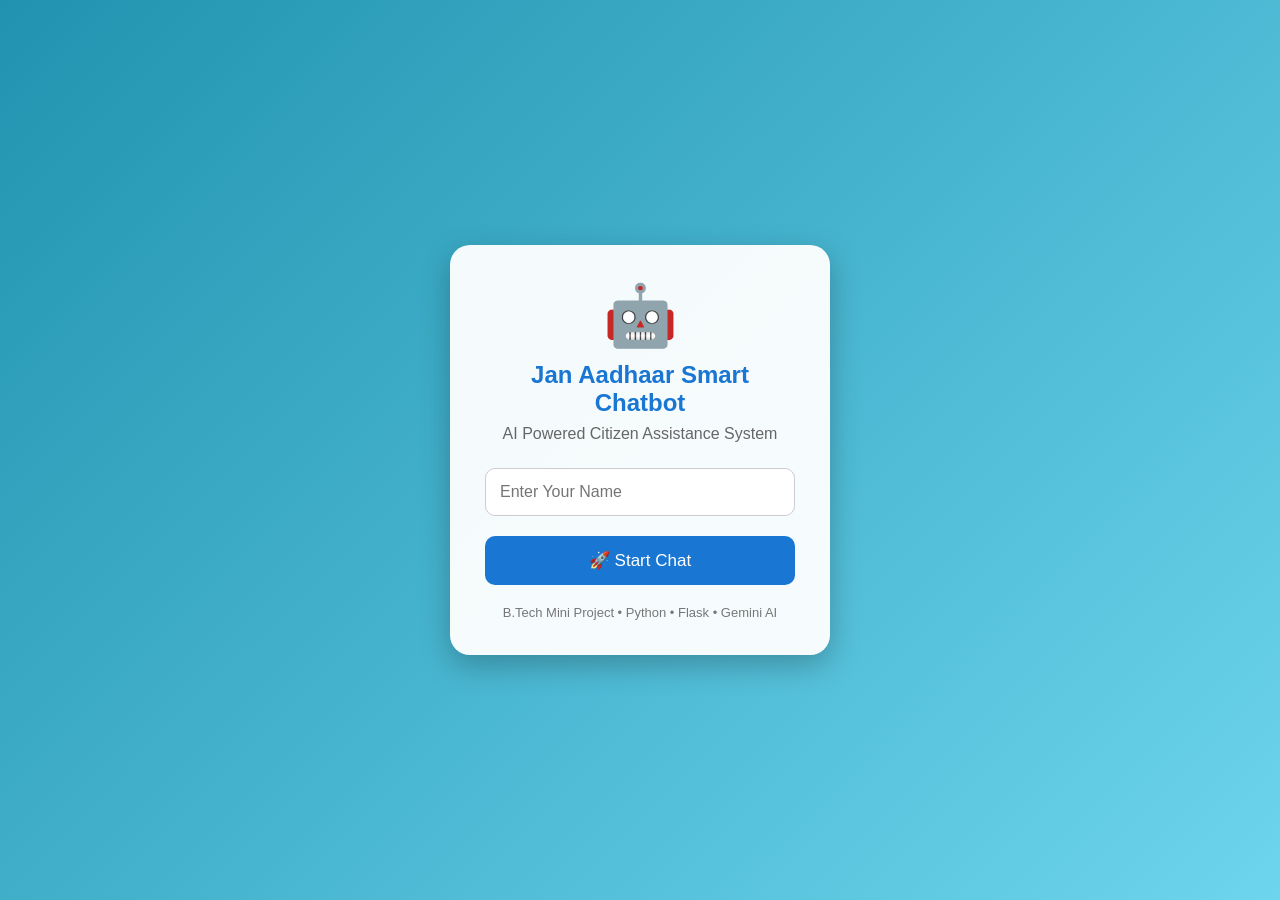
<file: templates/login.html>
<!DOCTYPE html>
<html lang="en">
<head>

<meta charset="UTF-8">
<meta name="viewport" content="width=device-width, initial-scale=1.0">

<title>Jan Aadhaar Smart Chatbot</title>

<style>

*{
    margin:0;
    padding:0;
    box-sizing:border-box;
    font-family:Arial, Helvetica, sans-serif;
}

body{
    height:100vh;
    display:flex;
    justify-content:center;
    align-items:center;
    background:linear-gradient(135deg,#2193b0,#6dd5ed);
}

.login-box{

    width:380px;
    background:rgba(255,255,255,.95);
    padding:35px;
    border-radius:20px;
    text-align:center;
    box-shadow:0 10px 30px rgba(0,0,0,.25);

}

.logo{

    font-size:60px;
    margin-bottom:10px;

}

h2{

    color:#1976d2;
    margin-bottom:8px;

}

p{

    color:#666;
    margin-bottom:25px;

}

input{

    width:100%;
    padding:14px;
    border:1px solid #ccc;
    border-radius:10px;
    font-size:16px;
    margin-bottom:20px;
    outline:none;

}

input:focus{

    border-color:#1976d2;

}

button{

    width:100%;
    padding:14px;
    border:none;
    border-radius:10px;
    background:#1976d2;
    color:white;
    font-size:17px;
    cursor:pointer;
    transition:.3s;

}

button:hover{

    background:#1259a8;

}

.footer{

    margin-top:20px;
    color:#777;
    font-size:13px;

}

</style>

</head>

<body>

<div class="login-box">

<div class="logo">🤖</div>

<h2>Jan Aadhaar Smart Chatbot</h2>

<p>AI Powered Citizen Assistance System</p>

<form action="/login" method="POST">

<input
type="text"
name="username"
placeholder="Enter Your Name"
required>

<button type="submit">
🚀 Start Chat
</button>

</form>

<div class="footer">

B.Tech Mini Project • Python • Flask • Gemini AI

</div>

</div>

</body>
</html>
</file>
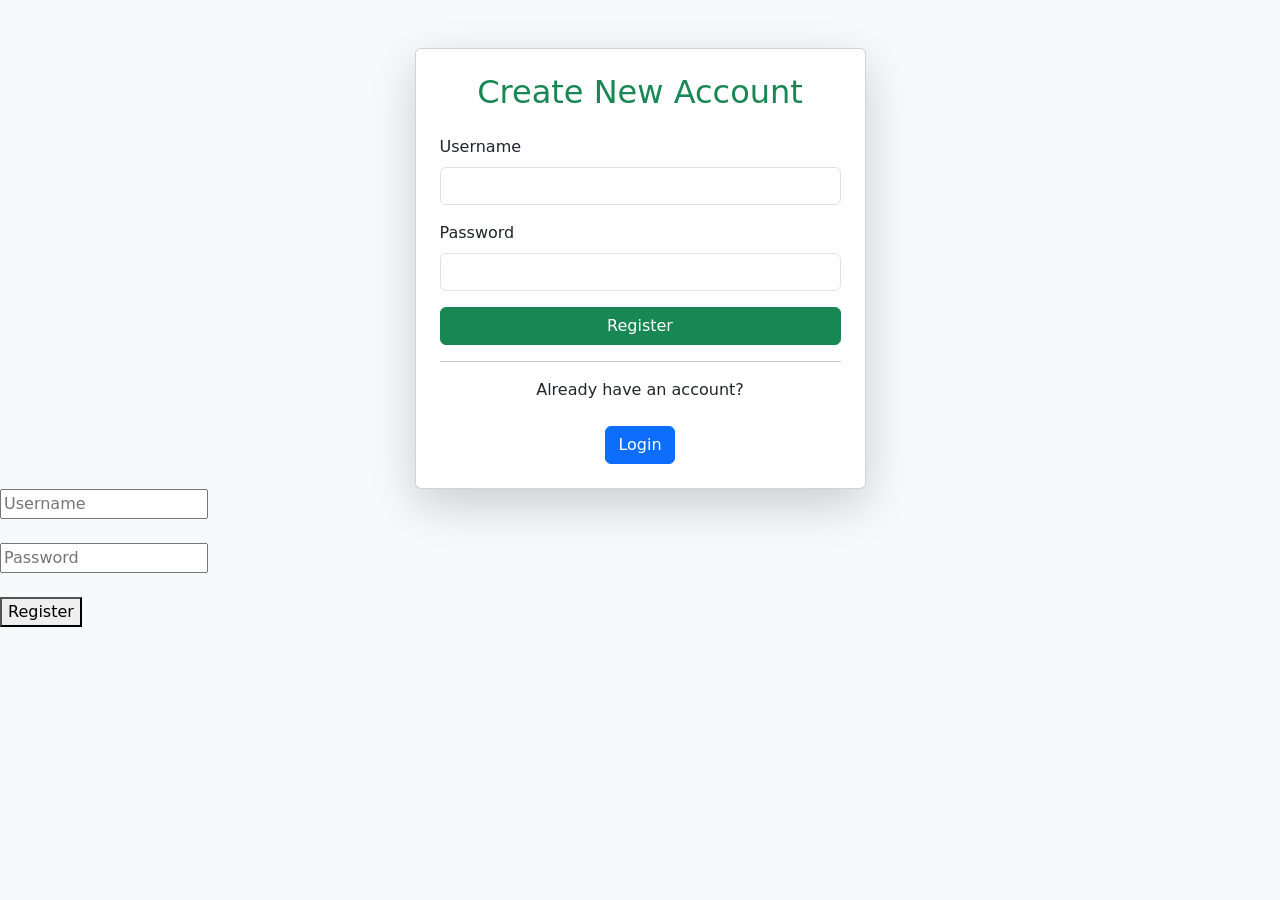
<file: templates/signup.html>
<!DOCTYPE html>
<html lang="en">
<head>
    <meta charset="UTF-8">
    <meta name="viewport" content="width=device-width, initial-scale=1.0">
    <title>Create Account</title>

    <link href="https://cdn.jsdelivr.net/npm/bootstrap@5.3.7/dist/css/bootstrap.min.css" rel="stylesheet">
</head>

<body class="bg-light">

<div class="container">

    <div class="row justify-content-center mt-5">

        <div class="col-md-5">

            <div class="card shadow-lg">

                <div class="card-body p-4">

                    <h2 class="text-center text-success mb-4">
                        Create New Account
                    </h2>

                    <form action="/signup" method="POST">

                        <div class="mb-3">
                            <label class="form-label">Username</label>
                            <input
                                type="text"
                                class="form-control"
                                name="username"
                                required>
                        </div>

                        <div class="mb-3">
                            <label class="form-label">Password</label>
                            <input
                                type="password"
                                class="form-control"
                                name="password"
                                required>
                        </div>

                        <button class="btn btn-success w-100">
                            Register
                        </button>

                    </form>

                    <hr>

                    <div class="text-center">
                        Already have an account?
                        <br><br>

                        <a href="/" class="btn btn-primary">
                            Login
                        </a>
                    </div>

                </div>

            </div>

        </div>

    </div>

</div>

<form action="/signup" method="POST">

    <input
        type="text"
        name="username"
        placeholder="Username"
        required>

    <br><br>

    <input
        type="password"
        name="password"
        placeholder="Password"
        required>

    <br><br>

    <button type="submit">
        Register
    </button>

</form>

</body>
</html>
</file>
